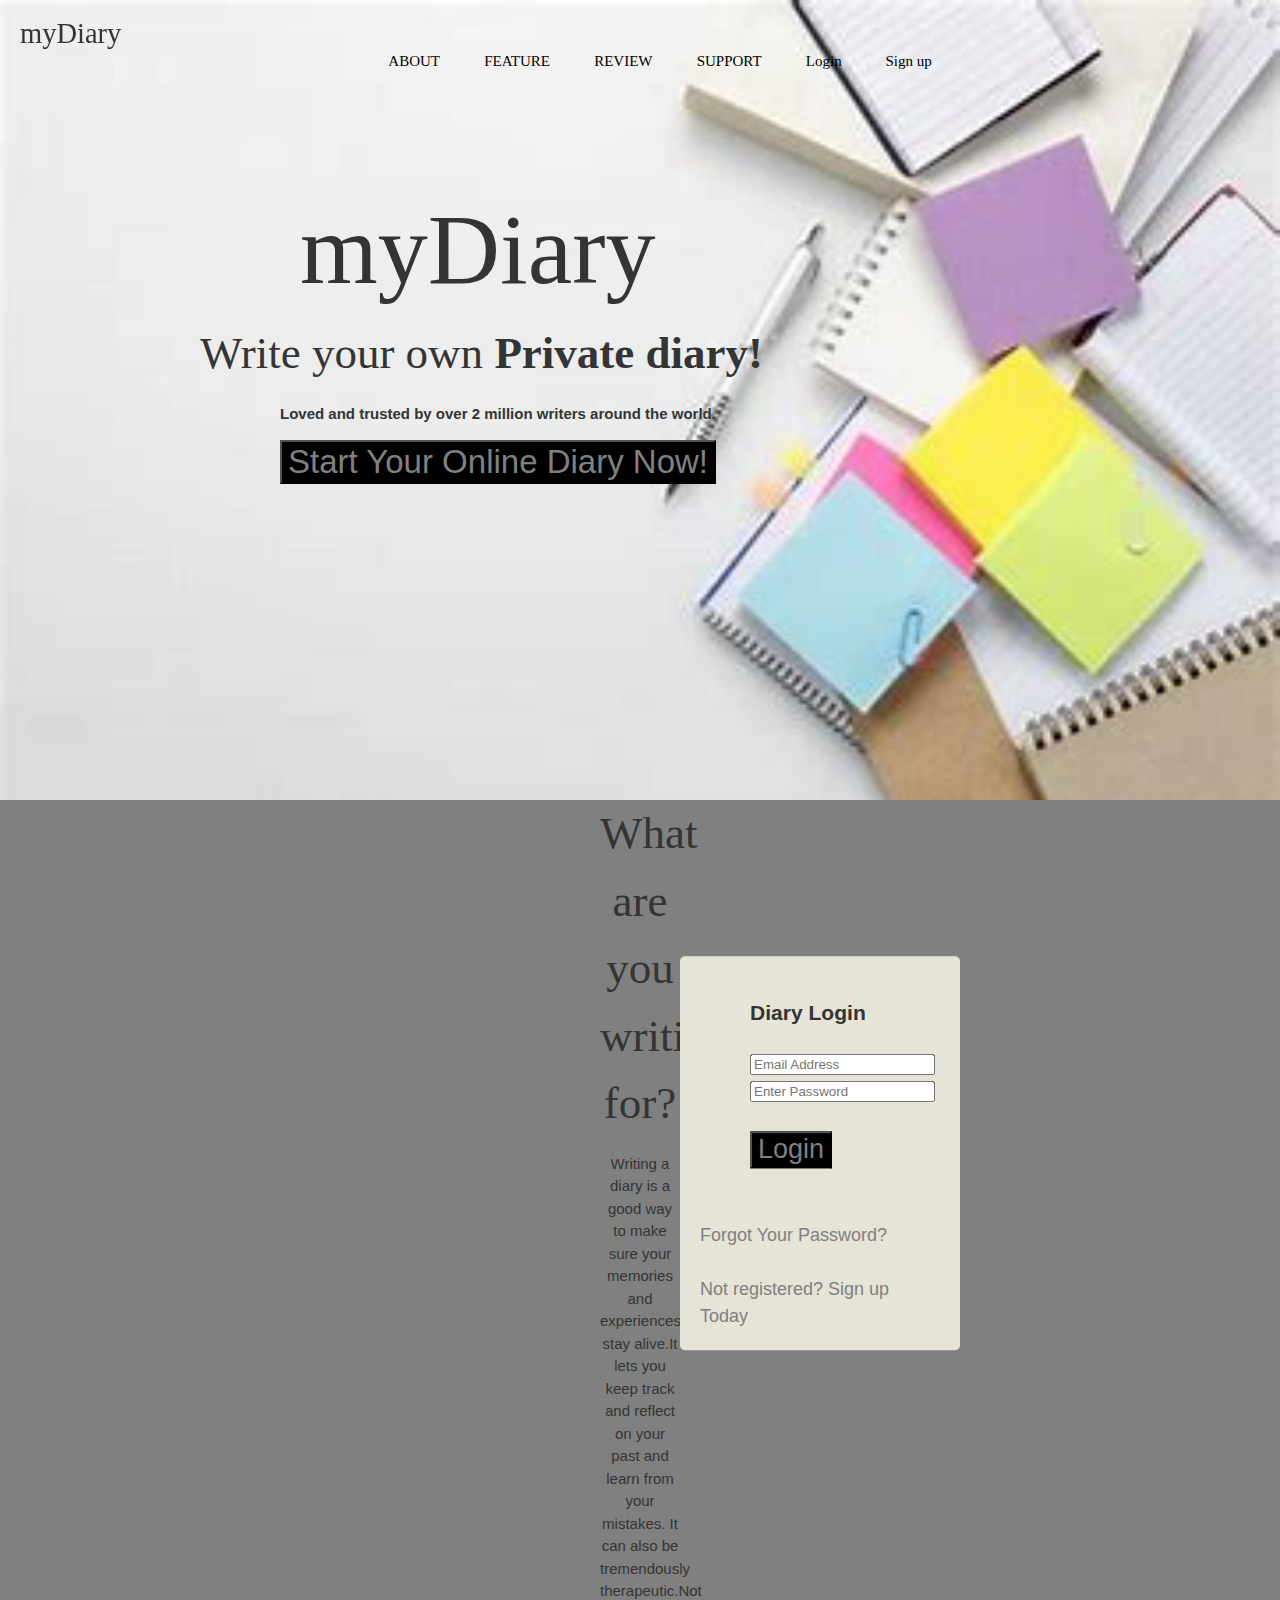
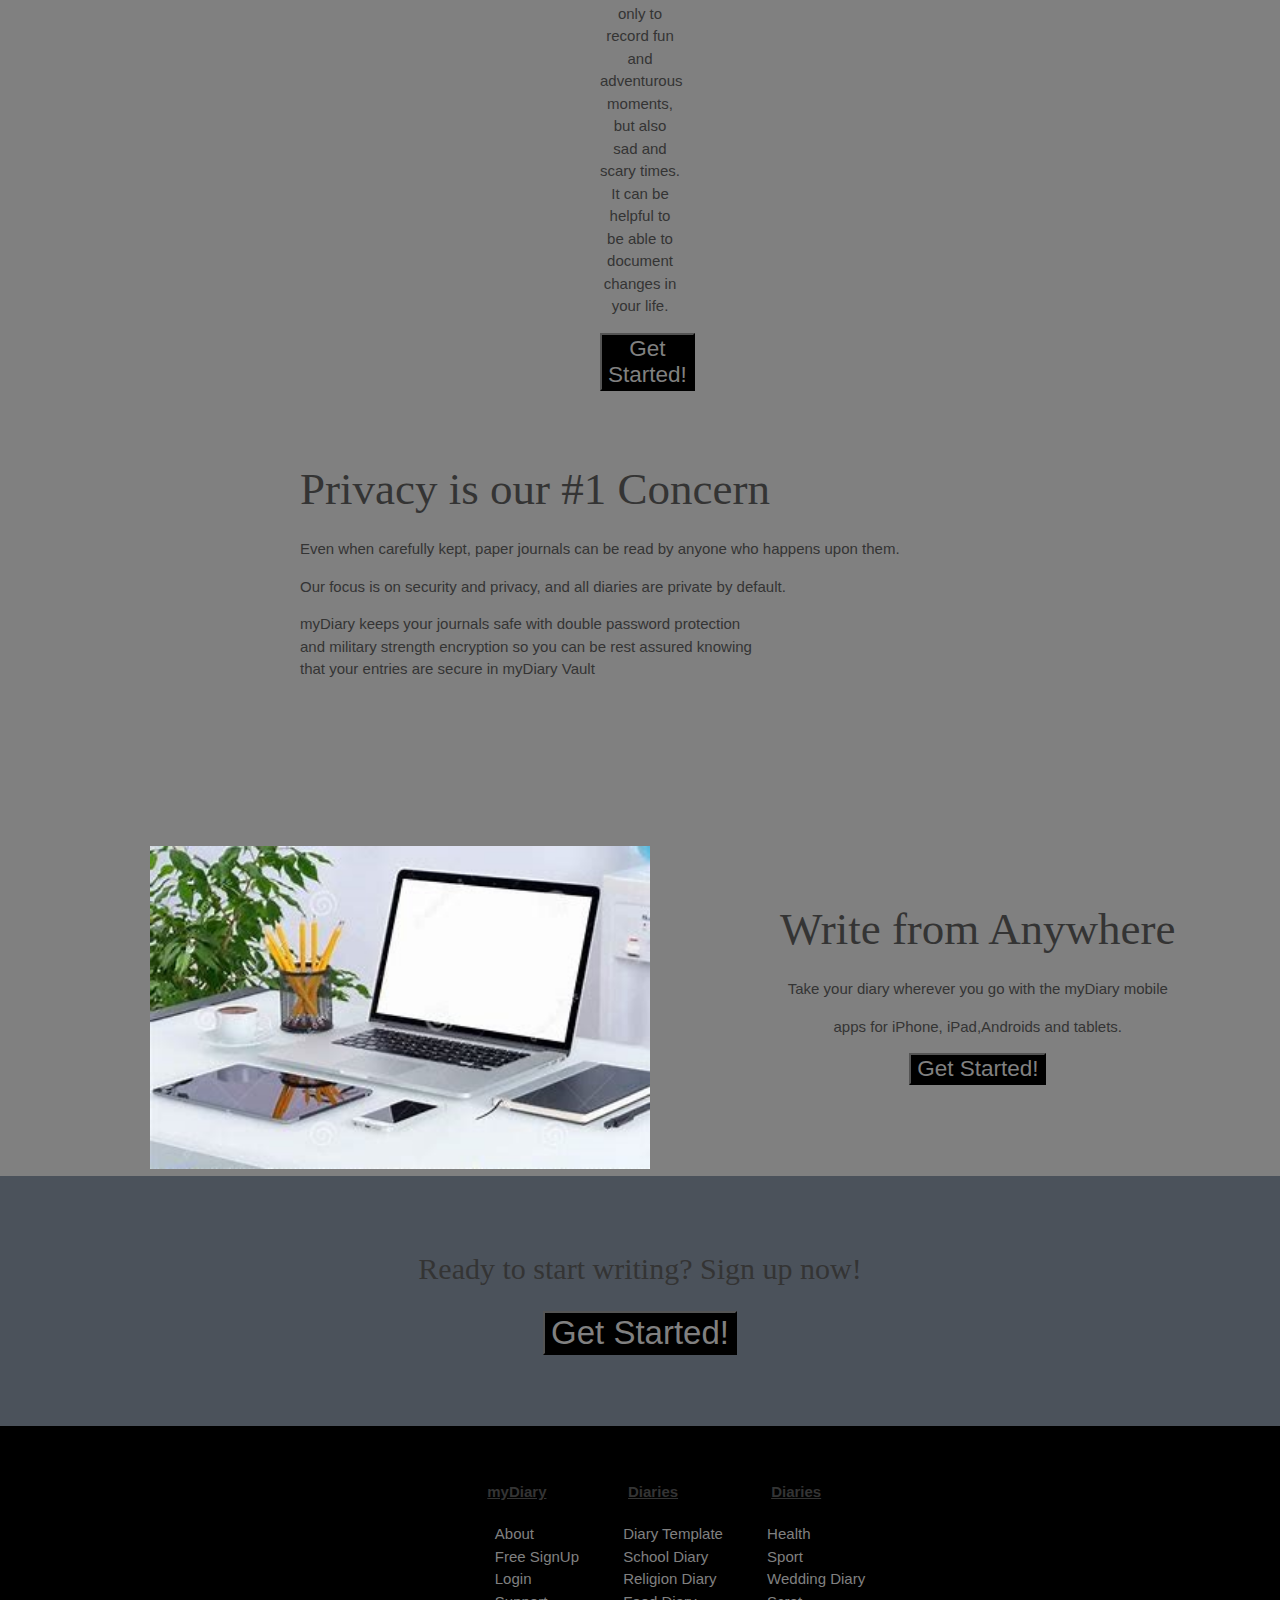
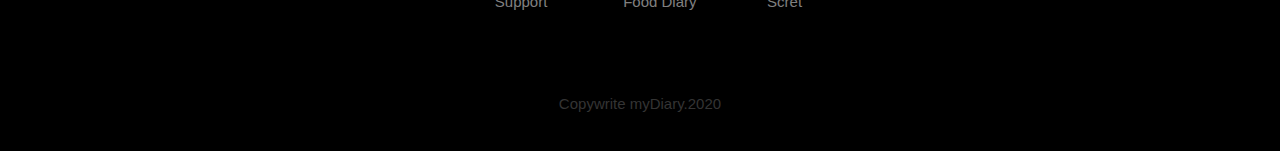
<file: index.html>
<!DOCTYPE html>
<html lang="en" dir="ltr">
  <head>
    <meta charset="utf-8">
    <meta name="viewport" content="width=device-width, initial-scale=1.0">
    <meta name="description" content="online Diary">
    <meta name="keywords" content="Diary, onlie diary, MyDiary,my diary">
    <meta name="author" content="sammy">
    <title>MyDiary | Welcome</title>
    <link rel="stylesheet" href="./css/myDiarysheet.css">
    <script src="form.js"></script>
  </head>
  <body>
    <header>
      <h1>myDiary</h1>
      <nav>
            <ul>
              <li><a href="about.html">ABOUT</a></li>
              <li><a href="feature.html">FEATURE</a></li>
              <li><a href="review.html">REVIEW</a></li>
              <li><a href="support.html">SUPPORT</a></li>
              <li><a onclick="openForm()">Login
              <div class="form-pop" id="myForm">
                <form action="./login/dashboard.html" class="formcon">
                  <input type="email" placeholder="Email Address"
                  name="email" required><br>
                  <input type="password" placeholder="Enter Password"
                  name="psw" required> <br>
                  <button id="login" type="submit" class="button3">Login</button>

                </form>

              </div>
              </a>
            </li>
              <li><a href="./signup/signup.html">Sign up</a></li>
            </ul>
        </nav>
    </header>

    <section id="showcase">
      <div class="container">
        <h1>myDiary</h1>
        <h2>Write your own <b>Private diary!</b></h2>
        <p><strong>Loved and trusted by over 2 million writers around the world.</strong></p>
        <button type="submit" class="button1"><a href="./signup/signup.html">Start Your Online Diary Now!</a>
        </button>
      </div>
    </section>
    <section id="main">
      <div class="container1">
        <h2>What are you writing for?</h2>
        <p>Writing a diary is a good way to make sure your memories and experiences stay alive.It lets you keep track and reflect on your past and learn from your mistakes. It can also be tremendously therapeutic.Not only to record fun and adventurous moments, but also sad and scary times. It can be helpful to be able to document changes in your life.</p>
        <button type="submit" class="button2"><a href="./signup/signup.html">Get Started!</a>
        </button>
      </div>
        <div class="leftcon">
        <h2>Privacy is our #1 Concern</h2>
        <p>Even when carefully kept, paper journals can be read by anyone who happens upon them.</p>
        <p> Our focus is on security and privacy, and all diaries are private by default.</p>
        <p>myDiary keeps your journals safe with double password protection <br/>and military strength encryption so you can be rest assured knowing <br/>that your entries are secure in myDiary Vault</p>
      </div>
    
      <div class="mainpanel">
        <div class="panel">
        <h3>Diary Login </h3>
        <form action="./login/dashboard.html" onsubmit="validateTextbox();">
        <input type="email" placeholder="Email Address"
        name="email" required><br>
        <input type="password" placeholder="Enter Password"
        name="psw" required> <br></br>
        <button id="login" type="submit" class="button2">Login</button>
      </form>
    </div><br><br>
        <div id="forgetpsw"><a href="#">Forgot Your Password?</a>
        </div><br>
        <div id="signup"><a href="./signup/signup.html">Not registered? Sign up Today</a>
        </div>
      </div>
      </section>


    
    <section id="main2">
      <div class="leftcon2">
      <img src="./images/mobile.jpg" alt="description of image">
    </div>
    
    <div class="rightcon">
      <h2>Write from Anywhere</h1>
      <p>Take your diary wherever you go with the myDiary mobile </p>
      <p>apps for iPhone, iPad,Androids and tablets.</p>
      <button type="submit" class="button2"><a href="./signup/signup.html">Get Started!</a>
      </button>
    </div>
  </section>
  <!--***********************-first footer------------>
  <section>
    <div id="firstfooter">
      <h2>Ready to start writing? Sign up now!</h1>
      <button type="submit" class="button1"><a href="./signup/signup.html">Get Started!</a></button>
    </div>
  </section>
  <!--*************************Footer*****************************-->
  <footer>
    <div class="content">
    <ul>
      <li>
          <h4>myDiary</h4>
          <ul class="content-list">
          <li><a href="#">About</a></li>
          <li><a href="./signup/signup.html">Free SignUp</a></li>
          <li><a href="./login/dashboard.html">Login</a></li>
          <li><a href="support.html">Support</a></li>
          </ul>
      </li>

      <li>
          <h4>Diaries</h4>
          <ul class="content-list">
            <li><a href="#">Diary Template</a></li>
            <li><a href="#">School Diary</a></li>
            <li><a href="#">Religion Diary</a></li>
            <li><a href="#">Food Diary</a></li>
          </ul>
      </li>
      <li>
          <h4>Diaries</h4>
          <ul class="content-list">
            <li><a href="#">Health</a></li>
            <li><a href="#">Sport</a></li>
            <li><a href="#">Wedding Diary</a></li>
            <li><a href="#">Scret</a></li>
          </ul>
      </li>
</ul>
<div class="copywrite">
  <p>Copywrite myDiary.2020</p>
</div>
</div>
  </footer>
  <script src="form.js"></script>
</body>
</html>
</file>
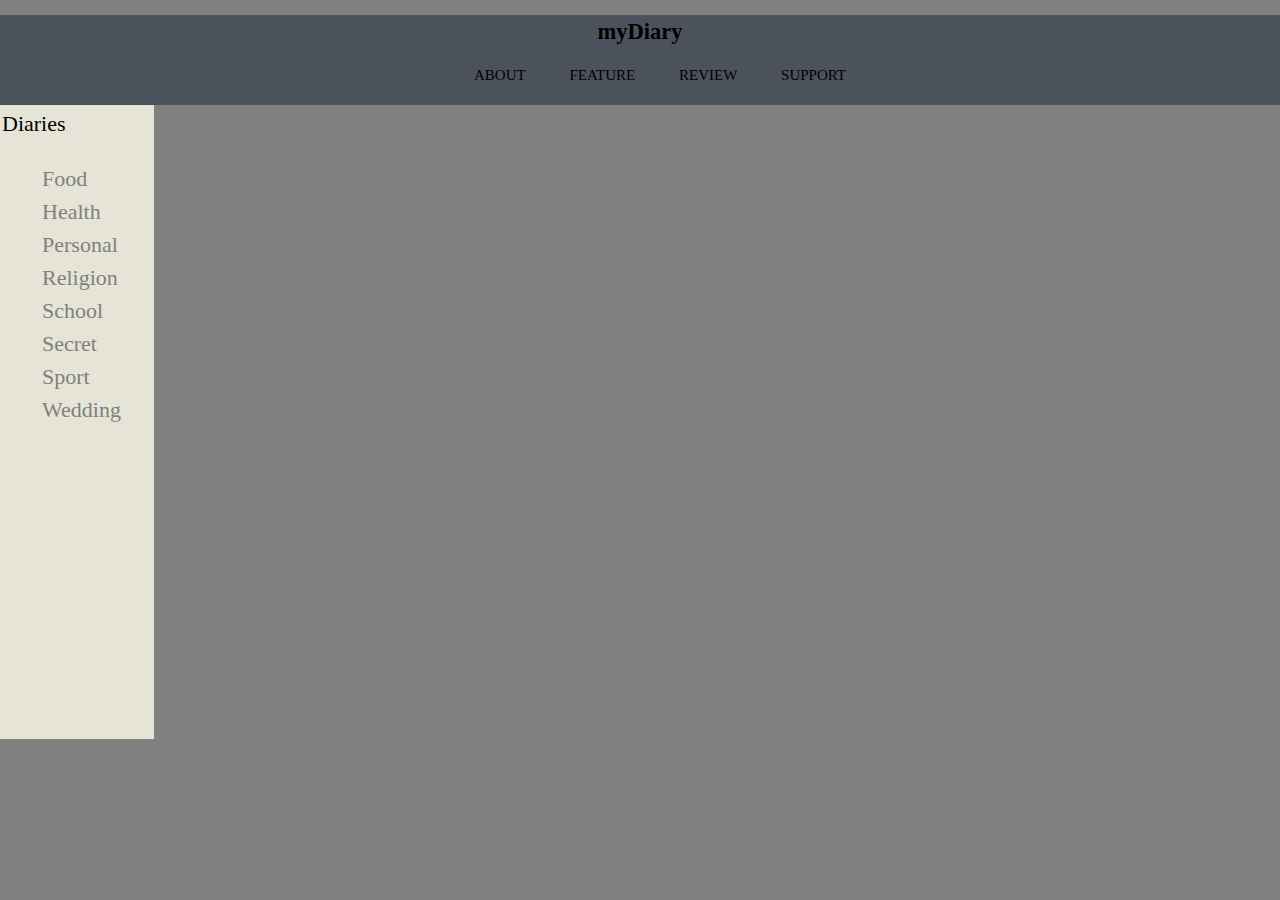
<file: login/dashboard.html>
<!DOCTYPE html>
<html lang="en" dir="ltr">
  <head>
    <meta charset="utf-8">
    <link rel="stylesheet" href="./dashboardsheet.css">
    <script src="C:\Users\USER\Documents\GitHub\MyDiary\.git\html\form.js">

    </script>
    <title></title>
  </head>
  <header>
    <h1>myDiary</h1>
    <nav>
          <ul>
            <li><a href="about.html">ABOUT</a></li>
            <li><a href="feature.html">FEATURE</a></li>
            <li><a href="review.html">REVIEW</a></li>
            <li><a href="support.html">SUPPORT</a></li>
          </ul>
      </nav>
  </header>
  <div class="leftbar">
    <label for="Diaries">Diaries</label>

    <ul>
      <li><a onclick="openText()">Food</a></li>
      <li><a onclick="openText()">Health</a></li>
      <li><a onclick="openText()">Personal</a></li>
      <li><a onclick="openText()">Religion</a></li>
      <li><a onclick="openText()">School</a></li>
      <li><a onclick="openText()">Secret</a></li>
      <li><a onclick="openText()">Sport</a></li>
      <li><a onclick="openText()">Wedding</a></li>
    </ul>
  </div>
  <main>

    <div id="textarea1">
      <form class="" action="" method="">
      <textarea rows="40" cols="80">Title:</textarea></br>
      <input type="submit" name="" value="submit">
      </form>

    </div>

  </main>

  <body>

  </body>
</html>
</file>
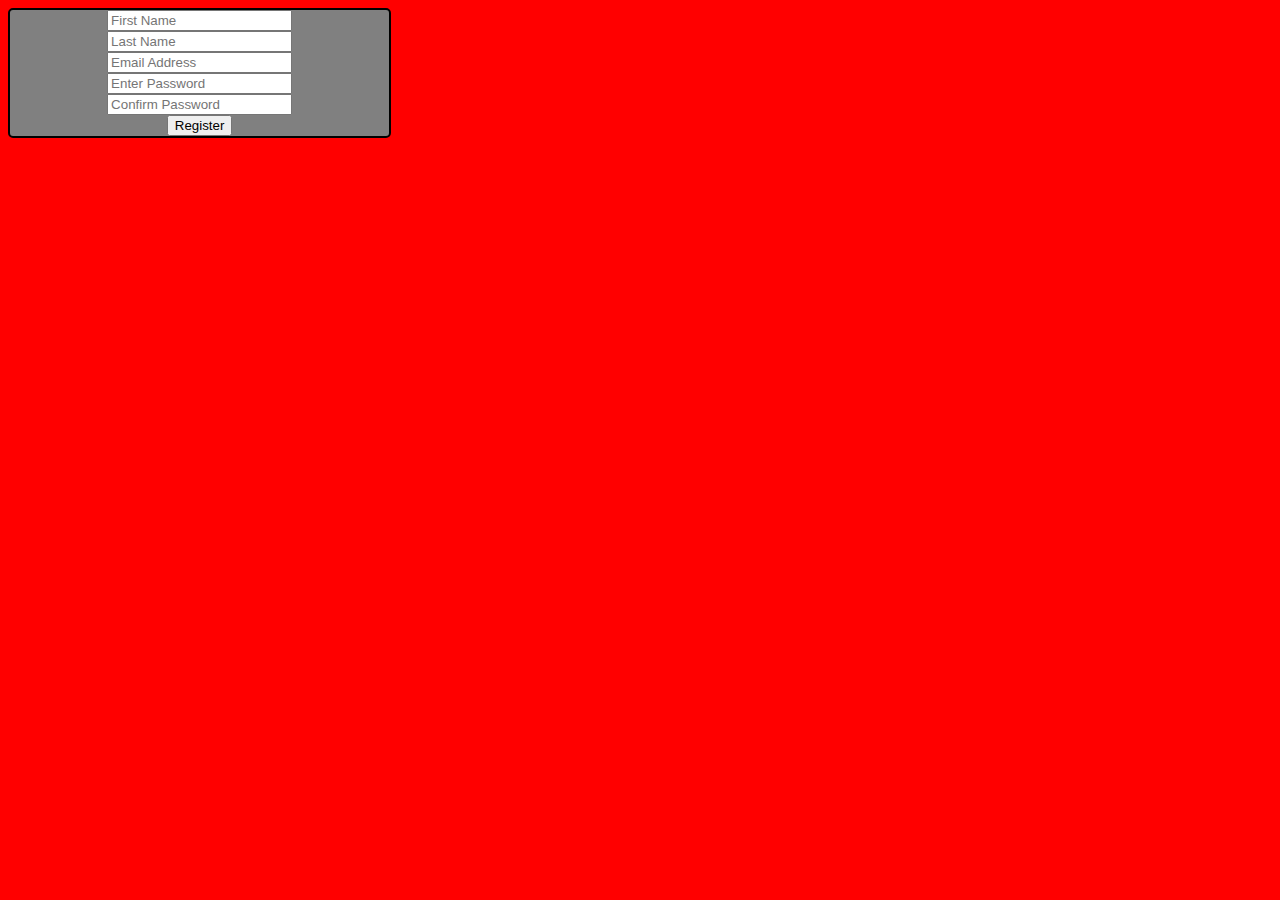
<file: signup/signup.html>
<!DOCTYPE html>
<html lang="en" dir="ltr">
  <head>
    <meta charset="utf-8">
    <title></title>
    <link rel="stylesheet" href="./signupsheet.css">
  </head>
  <body>
    <form id="panel" action="C:\Users\USER\Documents\GitHub\MyDiary\.git\html\login\dashboard.html" method="post" onsubmit="validateTextbox();">
      <div>
      <input type="text" placeholder="First Name" name="First Name" required><br>
    </div>
    <div>
      <input type="text" placeholder="Last Name" name="Last Name" required><br>
    </div>
    <div>
      <input type="email" placeholder="Email Address" name="email" required><br>
    </div>
    <div>
      <input type="password" placeholder="Enter Password" name="psw" required> <br>
    </div>
    <div>
      <input type="password" placeholder="Confirm Password" name="psw" required><br>
    </div>
      <button type="submit" class="button2">Register</button>
  </form>
  </body>
</html>
</file>
<file: css/myDiarysheet.css>
html {
  box-sizing: border-box;
}
*, *:before, *:after {
  box-sizing: inherit;
}

body {
	color: #343434;
	margin: 0;
	font-family: 'Montserrat', sans-serif;
	font-size: 15px;
	line-height: 1.5;
    background-color: grey;
    max-height:500px;
}
img {
	width: 500px;
}
a {
  text-decoration: none;
	color: grey;
}
a:hover {
	text-decoration: none;
}
h2 {
	font-size: 45px;
}
h1 {
	font-size: 100px;
	line-height: 1;
}

h1, h2 {
	font-family: 'Caveat', cursive;
	font-weight: 400;
	margin: 0;
}
header {
  height: 0px
}
header h1 {
  font-size: 190%;
  padding: 20px;
  position: fixed;
}
nav ul {
  font-size: 100%;
  list-style-type: none;
  margin-top: 0;
  text-align: center;
  margin-bottom: 2px;
  padding-top: 50px;
}
nav ul li {
display: inline;
padding: 20px;
}
nav ul li a {
  text-decoration: none;
  color: black;
  font-family: 'Caveat';
}
nav ul li a:hover {
  border: 2px solid;
  border-radius: 10px;
  background-color: white;
  font-size: 105%;
}
.form-pop {
  display: none;
  position: fixed;
  border: 3px solid #f1f1f1;
  margin-left: 820px;
}
.formcon {
  max-width: 300px;
  background-color: white;
}
#showcase {
  min-height: 800px;
  background: url("../images/myt.jpg") no-repeat ;
  background-size: cover;
}
#showcase h1 {
  padding-left: 300px;
  padding-top: 200px;
}
#showcase h2 {
  padding-left: 200px;
  margin-top: 20px;
}
#showcase  p {
  padding-left: 280px;
}
.button1 {
  background-color: black;
  font-size: 220%;
  margin-left: 280px;
}
#login {
  color: grey;
}
.container1{
  text-align: center;
  padding-left: 600px;
  padding-right: 600px;
}
.button2 {
  background-color: black;
  font-size: 150%;
}
.button3 {
  background-color: black;
  font-size: 110%;
}
.leftcon {
  text-align: justify;
  margin-left: 300px;
  margin-top: 65px;
  margin-right: 0px;
}
.mainpanel  {
  background-color: #e5e4d7;
  margin-top: 0px 10px 10px 10px;
  border-radius: 5px;
  padding: 20px;
  font-size: 120%;
  float: right;
  width: 280px;
  clear: right;
  position: absolute;
  top: 115%;
  right:  25%;
  transform: translateY(-20%);
}
.panel {
	align: center;
	width: 100%;
	border: 2px;
	margin-left: 50px;
}
.leftcon2 {
	margin-top: 150px;
	margin-left: 150px;
    padding:0;
}
#main2 {
	display: inline-flex;
}
.rightcon {
	text-align: center;
	margin-left: 130px;
	margin-top: 200px;
}
#firstfooter{
	text-align: center;
	background-color: #4b525b;
	width: auto;
	min-height: 250px;
	padding-top: 70px;
}
#firstfooter h2 {
  font-size: 30px;
}
#firstfooter .button1 {
	margin: 20px 0;
}
.content {
	font-size: 100%;
    text-align: center;
    padding:20px;
	background-color: black;
	width: auto;
}
.content ul {
	list-style-type: none;

}
.content ul li {
	display: inline-table;
}
.content-list {
	display: inline-grid;
	text-align: left;
}
h4 {
	text-decoration: underline;
}
.copywrite {
  padding-top: 50px;
}
@media (max-width: 750px) {
	#showcase {
		min-height: 400px;
	}
	#showcase h1 {
      padding-left: 50px;
      padding-top: 100px;
      font-size: 70px;
}
#showcase h2 {
 	 padding-left: 20px;
 	 margin-top: 15px;
 	 font-size: 25px;
}
#showcase  p {
  	padding-left: 20px;
  	padding-bottom: 40px;
}
.button1 {
  background-color: black;
  font-size: 140%;
  margin-left: 50px;

}
h2 {
	font-size: 35px;
}
.container1{
  text-align: center;
  padding-left: 10px;
  padding-right: 10px;
}
.container1 p {
	margin: 0;
}
#main {
	padding: 5px;
}
.leftcon {
  margin-left: 10px;
  margin-top: 10px;
  margin-right: 0px;
}
.mainpanel  {
  position: relative;
  margin-top: 70px;
  top: 115%;
  right:  15%;
  transform: translateY(-20%);
}
.leftcon2 {
	margin-top: 10px;
	margin-left: 10px;
    padding:0;
}
#main2 {
	display: inline-grid;
}
.form-pop {
  display: none;
  position: absolute;
  top: 10%;
   right: 16%;
  border: 3px solid #f1f1f1;
  margin-left: 820px;
}

.rightcon {
	margin-top: 5px;
  margin-left: 2px;
  padding: 0;
}
img {
	max-width: 350px;
}
.content {
  padding: 0;
}

}
</file>
<file: login/dashboardsheet.css>
body {
  background-color: grey;
  margin: 0px;
  font-family: 'Caveat', cursive;
	font-size: 15px;
	line-height: 1.5;
}
header {
  height: 90px;
  background-color: #4b525b;
  text-align: center;
}
header h1 {
  font-size: 150%;
}
nav ul {
  font-size: 100%;
  list-style-type: none;
  margin-top: 0px;
  text-align: center;
  margin-bottom: 2px;
  padding-top: 0px;
}
nav ul li {
display: inline;
padding: 20px;
}
nav ul li a {
  text-decoration: none;
  color: black;
  font-family: 'Caveat';
}
nav ul li a:hover {
  border: 2px solid;
  border-radius: 10px;
  background-color: white;
  font-size: 105%;
}

a {
  text-decoration: none;
  cursor: pointer;
  color: grey;
}

.leftbar {
  border: 2px solid #e5e4d7;
  width: 150px;
  height: 630px;
  background-color: #e5e4d7;
  font-size: 22px;
  text-align:left;
  float: left;
}
.leftbar ul li {
  list-style-type: none;
}
.leftbar ul li a:hover {
  border: 2px solid;
  border-radius: 10px;
  background-color: white;
  font-size: 105%;
}
main {
  border: 2px solid grey;
  padding-left: 20px;
}
#textarea1 {
  display: none;

}
</file>
<file: signup/signupsheet.css>
body {
  font-size: 30px
  width: auto;
  height: 30%;
  background-color: red;
}
#panel{
  border: 2px black solid;
  width: 30%;
  height: 30%;
  border-radius: 5px;
  text-align: center;
  background-color: grey;
}
</file>
